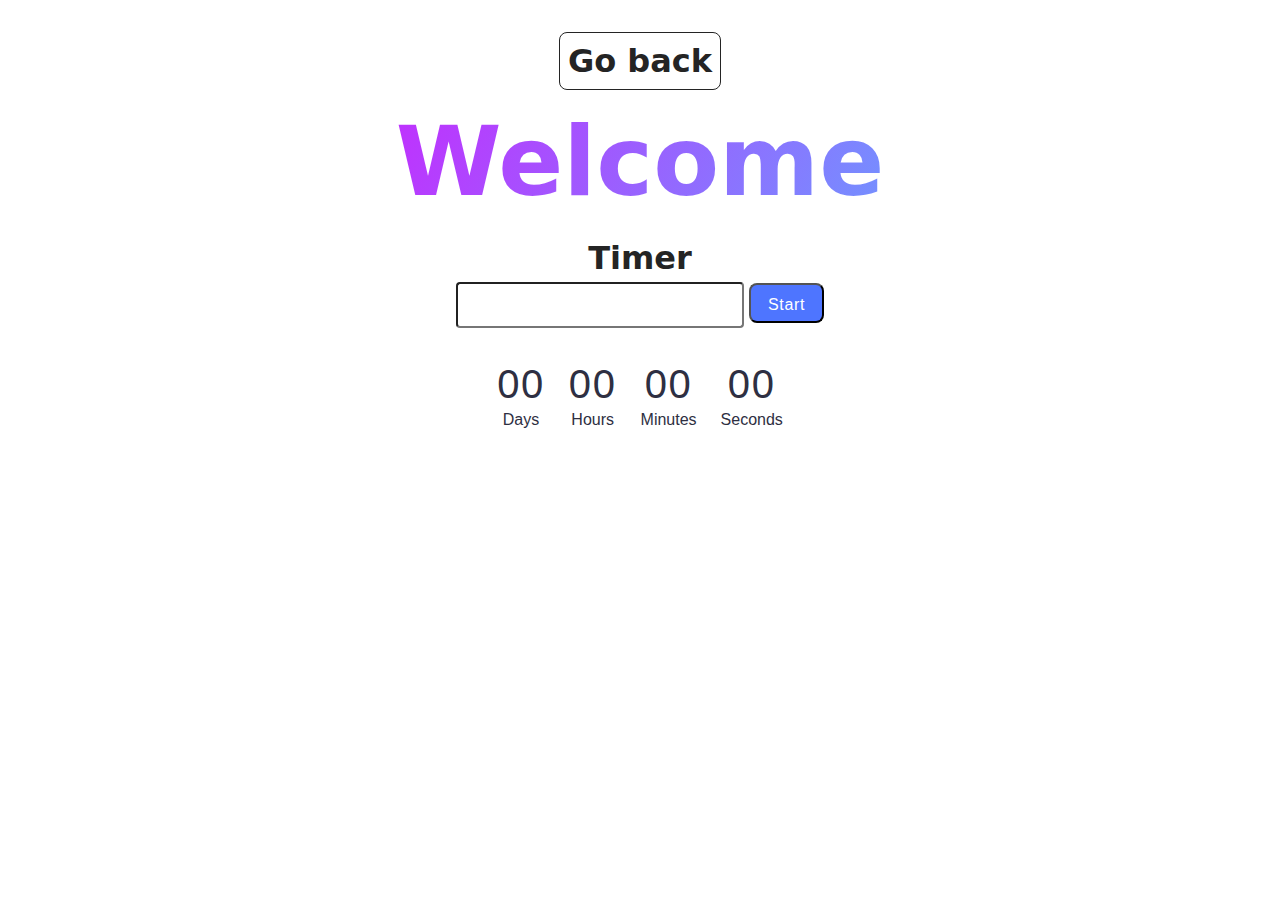
<file: src/1-timer.html>
<!DOCTYPE html>
<html lang="en">
  <head>
    <meta charset="UTF-8" />
    <meta http-equiv="X-UA-Compatible" content="IE=edge" />
    <meta name="viewport" content="width=device-width, initial-scale=1.0" />
    <title>Page 2</title>
    <link rel="stylesheet" href="./css/styles.css" />
  </head>
  <body>
    <main>
      <div class="container">
        <h1 class="main-title">
          <a class="back-link" href="./index.html">Go back</a>
          <span class="main-title-gradient">Welcome</span> Timer
        </h1>
        <input type="text" id="datetime-picker" />
        <button type="button" data-start>Start</button>

        <div class="timer">
          <div class="field">
            <span class="value" data-days>00</span>
            <span class="label">Days</span>
          </div>
          <div class="field">
            <span class="value" data-hours>00</span>
            <span class="label">Hours</span>
          </div>
          <div class="field">
            <span class="value" data-minutes>00</span>
            <span class="label">Minutes</span>
          </div>
          <div class="field">
            <span class="value" data-seconds>00</span>
            <span class="label">Seconds</span>
          </div>
        </div>
      </div>
    </main>

    <script type="module" src="./js/1-timer.js"></script>
  </body>
</html>
</file>
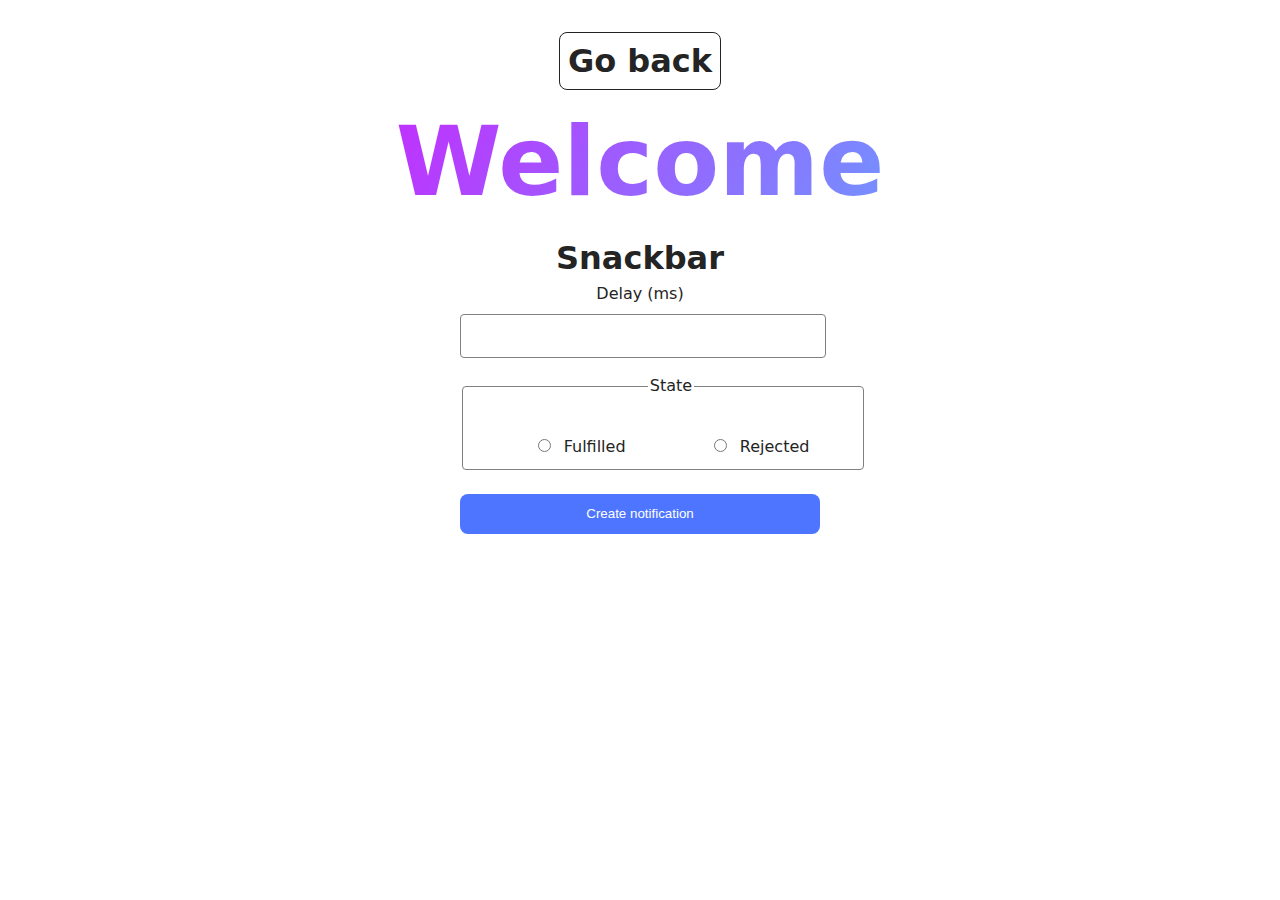
<file: src/2-snackbar.html>
<!DOCTYPE html>
<html lang="en">
  <head>
    <meta charset="UTF-8" />
    <meta http-equiv="X-UA-Compatible" content="IE=edge" />
    <meta name="viewport" content="width=device-width, initial-scale=1.0" />
    <title>Page 3</title>
    <link
      href="https://fonts.googleapis.com/css2?family=Montserrat:wght@100..900&display=swap"
      rel="stylesheet"
    />

    <link
      rel="stylesheet"
      href="https://cdnjs.cloudflare.com/ajax/libs/modern-normalize/3.0.1/modern-normalize.min.css"
      integrity="sha512-q6WgHqiHlKyOqslT/lgBgodhd03Wp4BEqKeW6nNtlOY4quzyG3VoQKFrieaCeSnuVseNKRGpGeDU3qPmabCANg=="
      crossorigin="anonymous"
      referrerpolicy="no-referrer"
    />
    <link rel="stylesheet" href="./css/styles.css" />
  </head>
  <body>
    <main>
      <div class="container">
        <h1 class="main-title">
          <a class="back-link" href="./index.html">Go back</a>
          <span class="main-title-gradient">Welcome</span> Snackbar
        </h1>
        <form class="form">
          <label class="label-delay">
            Delay (ms)<br />
            <input class="input-delay" type="number" name="delay" required />
          </label>

          <fieldset class="fieldset">
            <legend class="legend">State</legend>
            <label class="label-fulfilled">
              <input
                class="input-fulfilled"
                type="radio"
                name="state"
                value="fulfilled"
                required
              />
              Fulfilled
            </label>
            <label class="label-rejected">
              <input
                class="input-rejected"
                type="radio"
                name="state"
                value="rejected"
                required
              />
              Rejected
            </label>
          </fieldset>

          <button class="btn" type="submit">Create notification</button>
        </form>
      </div>
    </main>
    <script type="module" src="./js/2-snackbar.js"></script>
  </body>
</html>
</file>
<file: src/css/styles.css>
/**
  |============================
  | include css partials with
  | default @import url()
  |============================
*/
/* Common styles */
@import url('./reset.css');
@import url('./base.css');
@import url('./container.css');
@import url('./animations.css');

/* Sections style */
@import url('./header.css');
@import url('./vite-promo.css');
@import url('./badges.css');
@import url('./back-link.css');
@import url('./footer.css');
@import url('./1-timer.css');
@import url('./2-snackbar.css');
</file>
